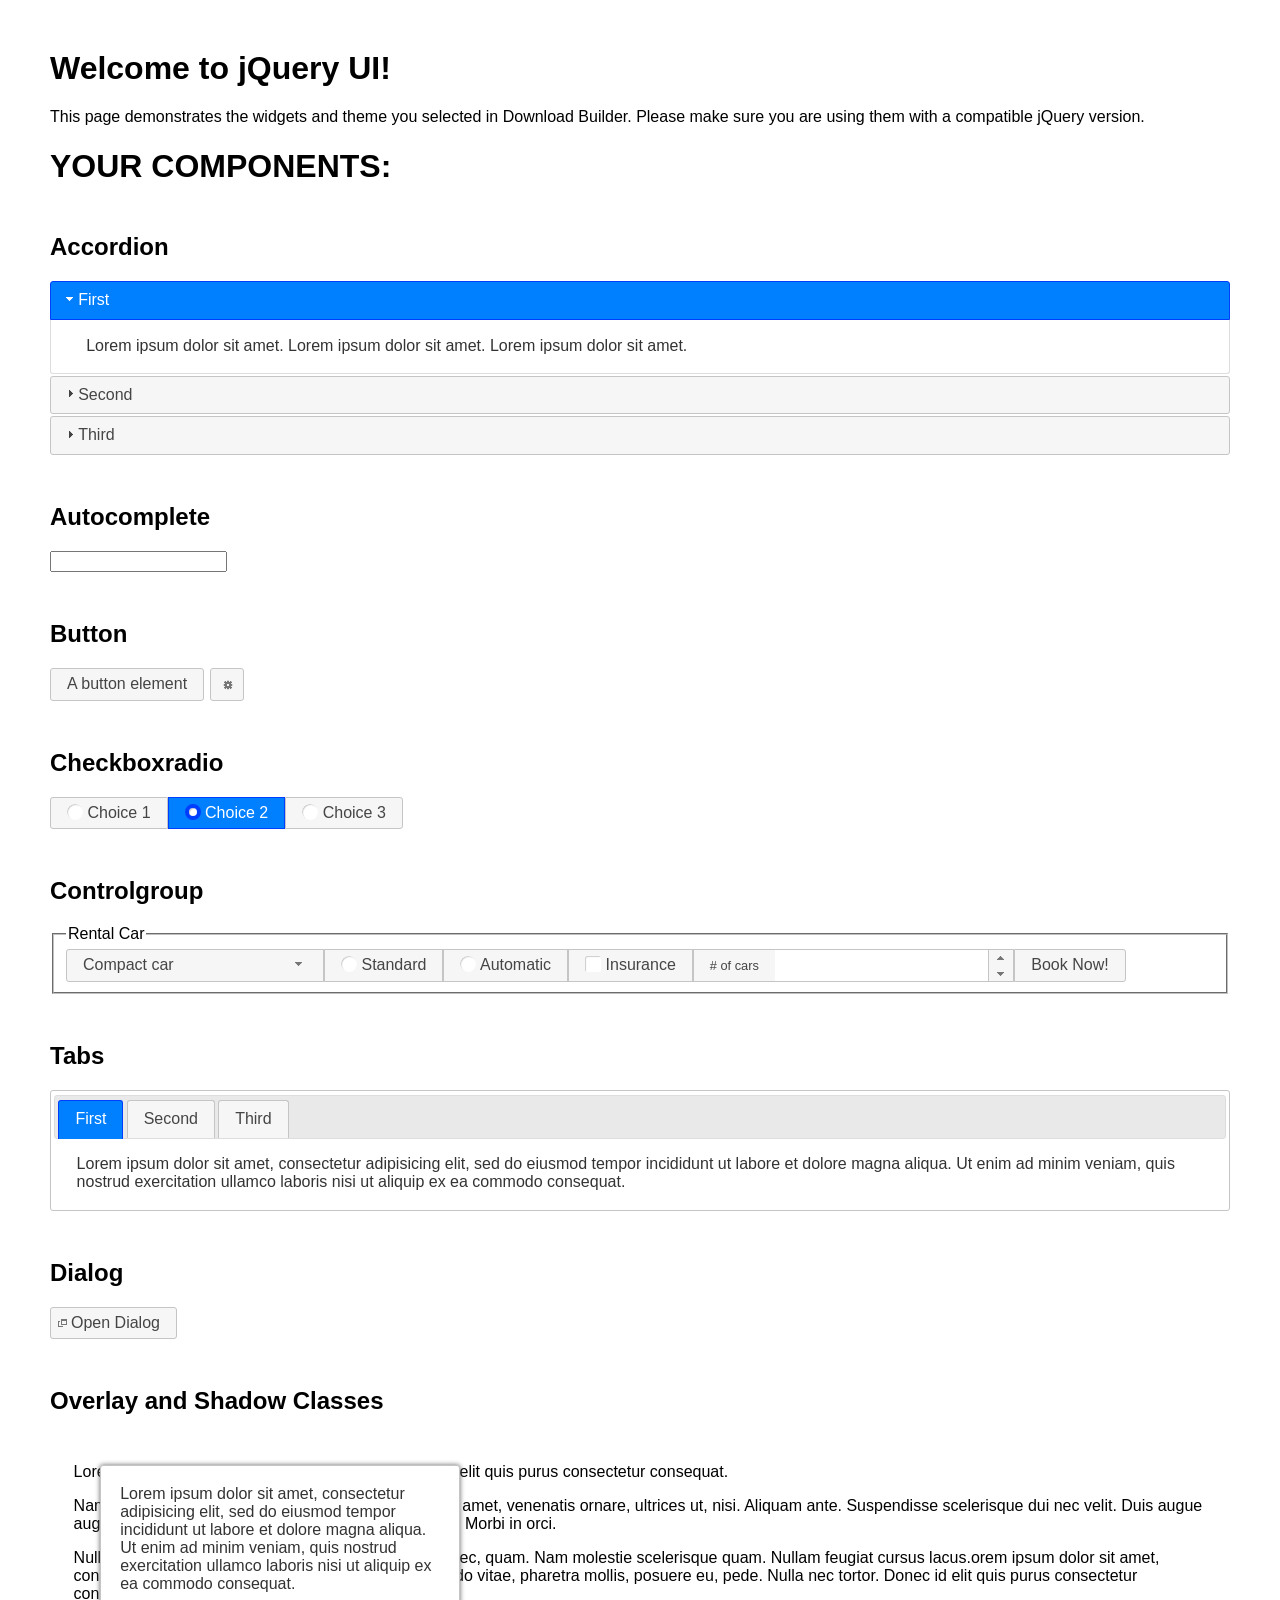
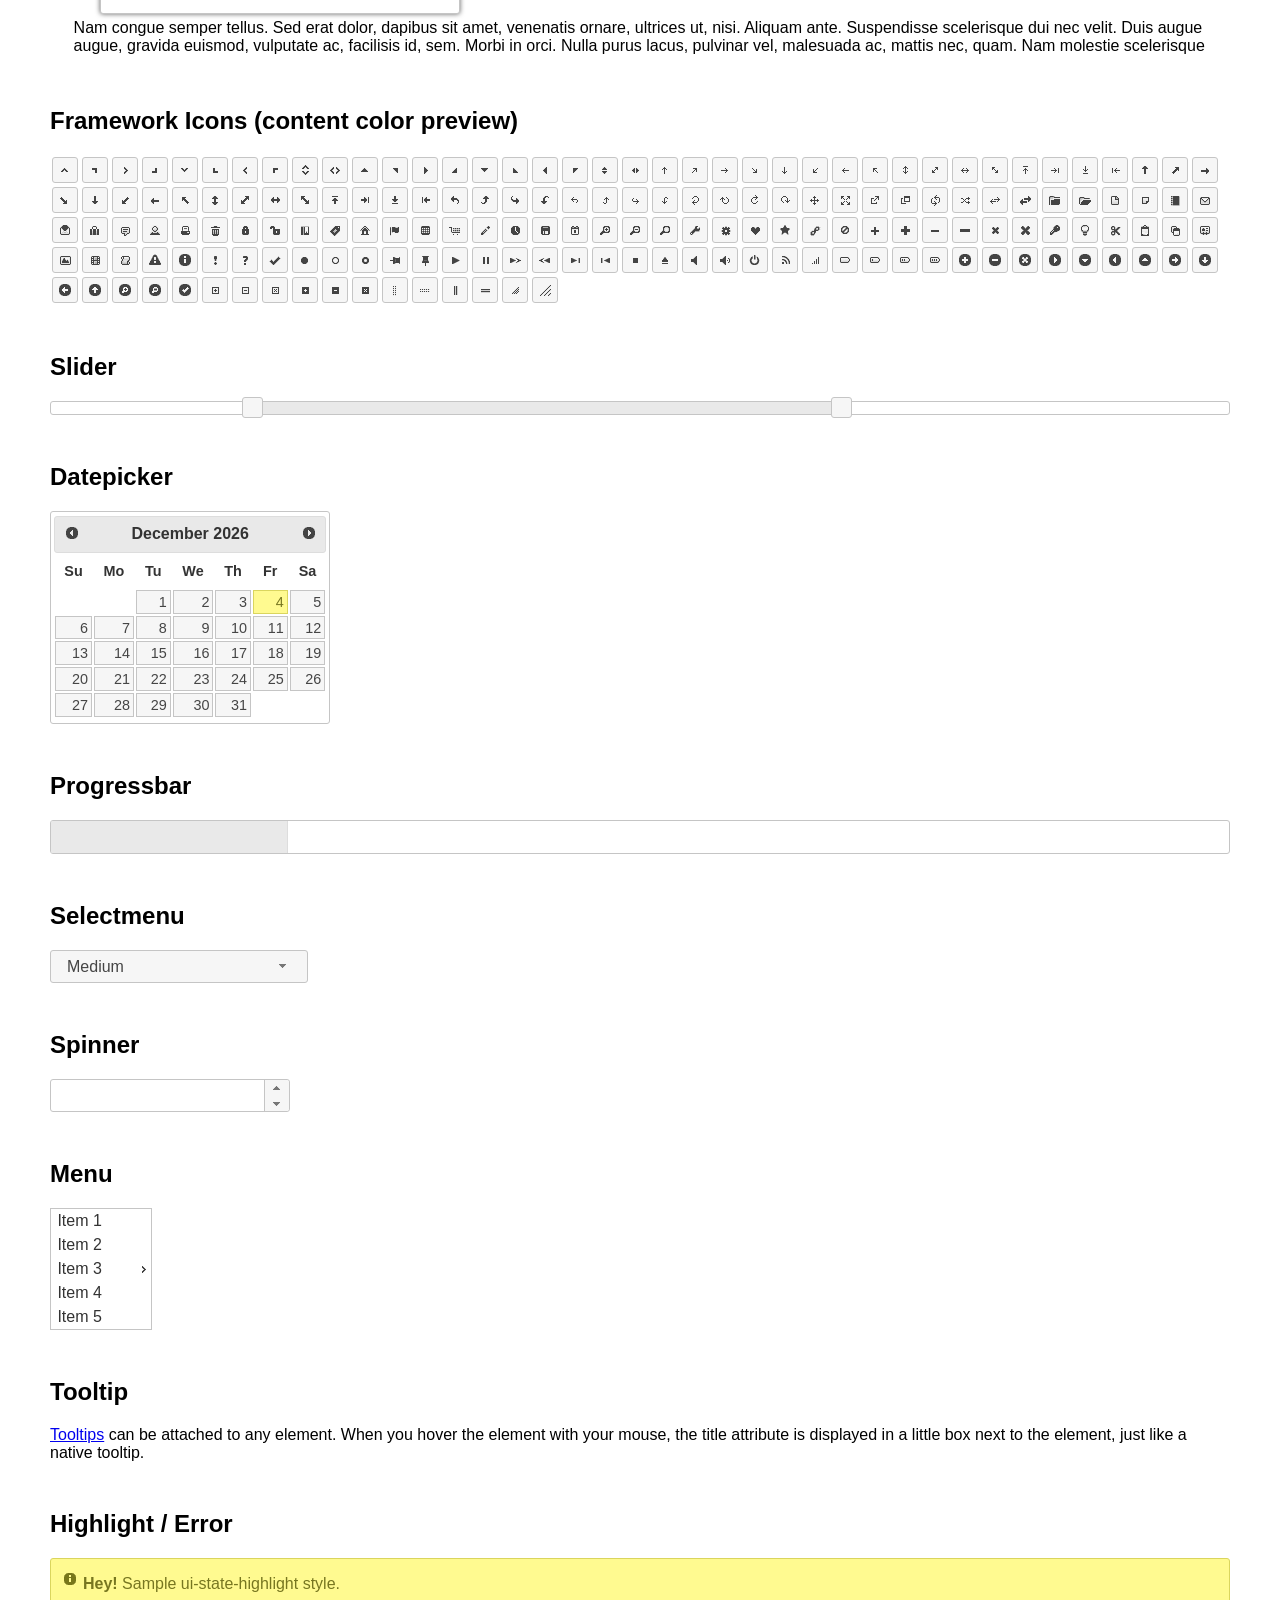
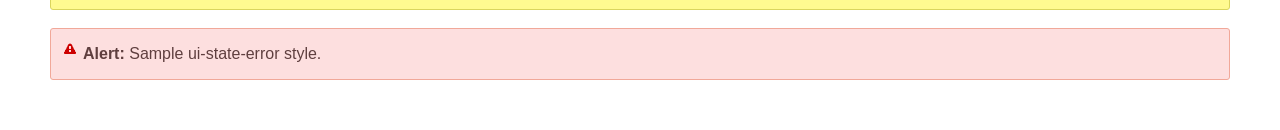
<file: app/static/vendor/jqueryui/index.html>
<!doctype html>
<html lang="us">
<head>
	<meta charset="utf-8">
	<title>jQuery UI Example Page</title>
	<link href="jquery-ui.css" rel="stylesheet">
	<style>
	body{
		font-family: "Trebuchet MS", sans-serif;
		margin: 50px;
	}
	.demoHeaders {
		margin-top: 2em;
	}
	#dialog-link {
		padding: .4em 1em .4em 20px;
		text-decoration: none;
		position: relative;
	}
	#dialog-link span.ui-icon {
		margin: 0 5px 0 0;
		position: absolute;
		left: .2em;
		top: 50%;
		margin-top: -8px;
	}
	#icons {
		margin: 0;
		padding: 0;
	}
	#icons li {
		margin: 2px;
		position: relative;
		padding: 4px 0;
		cursor: pointer;
		float: left;
		list-style: none;
	}
	#icons span.ui-icon {
		float: left;
		margin: 0 4px;
	}
	.fakewindowcontain .ui-widget-overlay {
		position: absolute;
	}
	select {
		width: 200px;
	}
	</style>
</head>
<body>

<h1>Welcome to jQuery UI!</h1>

<div class="ui-widget">
	<p>This page demonstrates the widgets and theme you selected in Download Builder. Please make sure you are using them with a compatible jQuery version.</p>
</div>

<h1>YOUR COMPONENTS:</h1>


<!-- Accordion -->
<h2 class="demoHeaders">Accordion</h2>
<div id="accordion">
	<h3>First</h3>
	<div>Lorem ipsum dolor sit amet. Lorem ipsum dolor sit amet. Lorem ipsum dolor sit amet.</div>
	<h3>Second</h3>
	<div>Phasellus mattis tincidunt nibh.</div>
	<h3>Third</h3>
	<div>Nam dui erat, auctor a, dignissim quis.</div>
</div>



<!-- Autocomplete -->
<h2 class="demoHeaders">Autocomplete</h2>
<div>
	<input id="autocomplete" title="type &quot;a&quot;">
</div>



<!-- Button -->
<h2 class="demoHeaders">Button</h2>
<button id="button">A button element</button>
<button id="button-icon">An icon-only button</button>



<!-- Checkboxradio -->
<h2 class="demoHeaders">Checkboxradio</h2>
<form style="margin-top: 1em;">
	<div id="radioset">
		<input type="radio" id="radio1" name="radio"><label for="radio1">Choice 1</label>
		<input type="radio" id="radio2" name="radio" checked="checked"><label for="radio2">Choice 2</label>
		<input type="radio" id="radio3" name="radio"><label for="radio3">Choice 3</label>
	</div>
</form>



<!-- Controlgroup -->
<h2 class="demoHeaders">Controlgroup</h2>
<fieldset>
	<legend>Rental Car</legend>
	<div id="controlgroup">
		<select id="car-type">
			<option>Compact car</option>
			<option>Midsize car</option>
			<option>Full size car</option>
			<option>SUV</option>
			<option>Luxury</option>
			<option>Truck</option>
			<option>Van</option>
		</select>
		<label for="transmission-standard">Standard</label>
		<input type="radio" name="transmission" id="transmission-standard">
		<label for="transmission-automatic">Automatic</label>
		<input type="radio" name="transmission" id="transmission-automatic">
		<label for="insurance">Insurance</label>
		<input type="checkbox" name="insurance" id="insurance">
		<label for="horizontal-spinner" class="ui-controlgroup-label"># of cars</label>
		<input id="horizontal-spinner" class="ui-spinner-input">
		<button>Book Now!</button>
	</div>
</fieldset>



<!-- Tabs -->
<h2 class="demoHeaders">Tabs</h2>
<div id="tabs">
	<ul>
		<li><a href="#tabs-1">First</a></li>
		<li><a href="#tabs-2">Second</a></li>
		<li><a href="#tabs-3">Third</a></li>
	</ul>
	<div id="tabs-1">Lorem ipsum dolor sit amet, consectetur adipisicing elit, sed do eiusmod tempor incididunt ut labore et dolore magna aliqua. Ut enim ad minim veniam, quis nostrud exercitation ullamco laboris nisi ut aliquip ex ea commodo consequat.</div>
	<div id="tabs-2">Phasellus mattis tincidunt nibh. Cras orci urna, blandit id, pretium vel, aliquet ornare, felis. Maecenas scelerisque sem non nisl. Fusce sed lorem in enim dictum bibendum.</div>
	<div id="tabs-3">Nam dui erat, auctor a, dignissim quis, sollicitudin eu, felis. Pellentesque nisi urna, interdum eget, sagittis et, consequat vestibulum, lacus. Mauris porttitor ullamcorper augue.</div>
</div>



<h2 class="demoHeaders">Dialog</h2>
<p>
	<button id="dialog-link" class="ui-button ui-corner-all ui-widget">
		<span class="ui-icon ui-icon-newwin"></span>Open Dialog
	</button>
</p>

<h2 class="demoHeaders">Overlay and Shadow Classes</h2>
<div style="position: relative; width: 96%; height: 200px; padding:1% 2%; overflow:hidden;" class="fakewindowcontain">
	<p>Lorem ipsum dolor sit amet,  Nulla nec tortor. Donec id elit quis purus consectetur consequat. </p><p>Nam congue semper tellus. Sed erat dolor, dapibus sit amet, venenatis ornare, ultrices ut, nisi. Aliquam ante. Suspendisse scelerisque dui nec velit. Duis augue augue, gravida euismod, vulputate ac, facilisis id, sem. Morbi in orci. </p><p>Nulla purus lacus, pulvinar vel, malesuada ac, mattis nec, quam. Nam molestie scelerisque quam. Nullam feugiat cursus lacus.orem ipsum dolor sit amet, consectetur adipiscing elit. Donec libero risus, commodo vitae, pharetra mollis, posuere eu, pede. Nulla nec tortor. Donec id elit quis purus consectetur consequat. </p><p>Nam congue semper tellus. Sed erat dolor, dapibus sit amet, venenatis ornare, ultrices ut, nisi. Aliquam ante. Suspendisse scelerisque dui nec velit. Duis augue augue, gravida euismod, vulputate ac, facilisis id, sem. Morbi in orci. Nulla purus lacus, pulvinar vel, malesuada ac, mattis nec, quam. Nam molestie scelerisque quam. </p><p>Nullam feugiat cursus lacus.orem ipsum dolor sit amet, consectetur adipiscing elit. Donec libero risus, commodo vitae, pharetra mollis, posuere eu, pede. Nulla nec tortor. Donec id elit quis purus consectetur consequat. Nam congue semper tellus. Sed erat dolor, dapibus sit amet, venenatis ornare, ultrices ut, nisi. Aliquam ante. </p><p>Suspendisse scelerisque dui nec velit. Duis augue augue, gravida euismod, vulputate ac, facilisis id, sem. Morbi in orci. Nulla purus lacus, pulvinar vel, malesuada ac, mattis nec, quam. Nam molestie scelerisque quam. Nullam feugiat cursus lacus.orem ipsum dolor sit amet, consectetur adipiscing elit. Donec libero risus, commodo vitae, pharetra mollis, posuere eu, pede. Nulla nec tortor. Donec id elit quis purus consectetur consequat. Nam congue semper tellus. Sed erat dolor, dapibus sit amet, venenatis ornare, ultrices ut, nisi. </p>

	<!-- ui-dialog -->
	<div class="ui-widget-overlay ui-front"></div>
	<div style="position: absolute; width: 320px; left: 50px; top: 30px; padding: 1.2em" class="ui-widget ui-front ui-widget-content ui-corner-all ui-widget-shadow">
		Lorem ipsum dolor sit amet, consectetur adipisicing elit, sed do eiusmod tempor incididunt ut labore et dolore magna aliqua. Ut enim ad minim veniam, quis nostrud exercitation ullamco laboris nisi ut aliquip ex ea commodo consequat.
	</div>

</div>

<!-- ui-dialog -->
<div id="dialog" title="Dialog Title">
	<p>Lorem ipsum dolor sit amet, consectetur adipisicing elit, sed do eiusmod tempor incididunt ut labore et dolore magna aliqua. Ut enim ad minim veniam, quis nostrud exercitation ullamco laboris nisi ut aliquip ex ea commodo consequat.</p>
</div>



<h2 class="demoHeaders">Framework Icons (content color preview)</h2>
<ul id="icons" class="ui-widget ui-helper-clearfix">
	<li class="ui-state-default ui-corner-all" title=".ui-icon-caret-1-n"><span class="ui-icon ui-icon-caret-1-n"></span></li>
	<li class="ui-state-default ui-corner-all" title=".ui-icon-caret-1-ne"><span class="ui-icon ui-icon-caret-1-ne"></span></li>
	<li class="ui-state-default ui-corner-all" title=".ui-icon-caret-1-e"><span class="ui-icon ui-icon-caret-1-e"></span></li>
	<li class="ui-state-default ui-corner-all" title=".ui-icon-caret-1-se"><span class="ui-icon ui-icon-caret-1-se"></span></li>
	<li class="ui-state-default ui-corner-all" title=".ui-icon-caret-1-s"><span class="ui-icon ui-icon-caret-1-s"></span></li>
	<li class="ui-state-default ui-corner-all" title=".ui-icon-caret-1-sw"><span class="ui-icon ui-icon-caret-1-sw"></span></li>
	<li class="ui-state-default ui-corner-all" title=".ui-icon-caret-1-w"><span class="ui-icon ui-icon-caret-1-w"></span></li>
	<li class="ui-state-default ui-corner-all" title=".ui-icon-caret-1-nw"><span class="ui-icon ui-icon-caret-1-nw"></span></li>
	<li class="ui-state-default ui-corner-all" title=".ui-icon-caret-2-n-s"><span class="ui-icon ui-icon-caret-2-n-s"></span></li>
	<li class="ui-state-default ui-corner-all" title=".ui-icon-caret-2-e-w"><span class="ui-icon ui-icon-caret-2-e-w"></span></li>
	<li class="ui-state-default ui-corner-all" title=".ui-icon-triangle-1-n"><span class="ui-icon ui-icon-triangle-1-n"></span></li>
	<li class="ui-state-default ui-corner-all" title=".ui-icon-triangle-1-ne"><span class="ui-icon ui-icon-triangle-1-ne"></span></li>
	<li class="ui-state-default ui-corner-all" title=".ui-icon-triangle-1-e"><span class="ui-icon ui-icon-triangle-1-e"></span></li>
	<li class="ui-state-default ui-corner-all" title=".ui-icon-triangle-1-se"><span class="ui-icon ui-icon-triangle-1-se"></span></li>
	<li class="ui-state-default ui-corner-all" title=".ui-icon-triangle-1-s"><span class="ui-icon ui-icon-triangle-1-s"></span></li>
	<li class="ui-state-default ui-corner-all" title=".ui-icon-triangle-1-sw"><span class="ui-icon ui-icon-triangle-1-sw"></span></li>
	<li class="ui-state-default ui-corner-all" title=".ui-icon-triangle-1-w"><span class="ui-icon ui-icon-triangle-1-w"></span></li>
	<li class="ui-state-default ui-corner-all" title=".ui-icon-triangle-1-nw"><span class="ui-icon ui-icon-triangle-1-nw"></span></li>
	<li class="ui-state-default ui-corner-all" title=".ui-icon-triangle-2-n-s"><span class="ui-icon ui-icon-triangle-2-n-s"></span></li>
	<li class="ui-state-default ui-corner-all" title=".ui-icon-triangle-2-e-w"><span class="ui-icon ui-icon-triangle-2-e-w"></span></li>
	<li class="ui-state-default ui-corner-all" title=".ui-icon-arrow-1-n"><span class="ui-icon ui-icon-arrow-1-n"></span></li>
	<li class="ui-state-default ui-corner-all" title=".ui-icon-arrow-1-ne"><span class="ui-icon ui-icon-arrow-1-ne"></span></li>
	<li class="ui-state-default ui-corner-all" title=".ui-icon-arrow-1-e"><span class="ui-icon ui-icon-arrow-1-e"></span></li>
	<li class="ui-state-default ui-corner-all" title=".ui-icon-arrow-1-se"><span class="ui-icon ui-icon-arrow-1-se"></span></li>
	<li class="ui-state-default ui-corner-all" title=".ui-icon-arrow-1-s"><span class="ui-icon ui-icon-arrow-1-s"></span></li>
	<li class="ui-state-default ui-corner-all" title=".ui-icon-arrow-1-sw"><span class="ui-icon ui-icon-arrow-1-sw"></span></li>
	<li class="ui-state-default ui-corner-all" title=".ui-icon-arrow-1-w"><span class="ui-icon ui-icon-arrow-1-w"></span></li>
	<li class="ui-state-default ui-corner-all" title=".ui-icon-arrow-1-nw"><span class="ui-icon ui-icon-arrow-1-nw"></span></li>
	<li class="ui-state-default ui-corner-all" title=".ui-icon-arrow-2-n-s"><span class="ui-icon ui-icon-arrow-2-n-s"></span></li>
	<li class="ui-state-default ui-corner-all" title=".ui-icon-arrow-2-ne-sw"><span class="ui-icon ui-icon-arrow-2-ne-sw"></span></li>
	<li class="ui-state-default ui-corner-all" title=".ui-icon-arrow-2-e-w"><span class="ui-icon ui-icon-arrow-2-e-w"></span></li>
	<li class="ui-state-default ui-corner-all" title=".ui-icon-arrow-2-se-nw"><span class="ui-icon ui-icon-arrow-2-se-nw"></span></li>
	<li class="ui-state-default ui-corner-all" title=".ui-icon-arrowstop-1-n"><span class="ui-icon ui-icon-arrowstop-1-n"></span></li>
	<li class="ui-state-default ui-corner-all" title=".ui-icon-arrowstop-1-e"><span class="ui-icon ui-icon-arrowstop-1-e"></span></li>
	<li class="ui-state-default ui-corner-all" title=".ui-icon-arrowstop-1-s"><span class="ui-icon ui-icon-arrowstop-1-s"></span></li>
	<li class="ui-state-default ui-corner-all" title=".ui-icon-arrowstop-1-w"><span class="ui-icon ui-icon-arrowstop-1-w"></span></li>
	<li class="ui-state-default ui-corner-all" title=".ui-icon-arrowthick-1-n"><span class="ui-icon ui-icon-arrowthick-1-n"></span></li>
	<li class="ui-state-default ui-corner-all" title=".ui-icon-arrowthick-1-ne"><span class="ui-icon ui-icon-arrowthick-1-ne"></span></li>
	<li class="ui-state-default ui-corner-all" title=".ui-icon-arrowthick-1-e"><span class="ui-icon ui-icon-arrowthick-1-e"></span></li>
	<li class="ui-state-default ui-corner-all" title=".ui-icon-arrowthick-1-se"><span class="ui-icon ui-icon-arrowthick-1-se"></span></li>
	<li class="ui-state-default ui-corner-all" title=".ui-icon-arrowthick-1-s"><span class="ui-icon ui-icon-arrowthick-1-s"></span></li>
	<li class="ui-state-default ui-corner-all" title=".ui-icon-arrowthick-1-sw"><span class="ui-icon ui-icon-arrowthick-1-sw"></span></li>
	<li class="ui-state-default ui-corner-all" title=".ui-icon-arrowthick-1-w"><span class="ui-icon ui-icon-arrowthick-1-w"></span></li>
	<li class="ui-state-default ui-corner-all" title=".ui-icon-arrowthick-1-nw"><span class="ui-icon ui-icon-arrowthick-1-nw"></span></li>
	<li class="ui-state-default ui-corner-all" title=".ui-icon-arrowthick-2-n-s"><span class="ui-icon ui-icon-arrowthick-2-n-s"></span></li>
	<li class="ui-state-default ui-corner-all" title=".ui-icon-arrowthick-2-ne-sw"><span class="ui-icon ui-icon-arrowthick-2-ne-sw"></span></li>
	<li class="ui-state-default ui-corner-all" title=".ui-icon-arrowthick-2-e-w"><span class="ui-icon ui-icon-arrowthick-2-e-w"></span></li>
	<li class="ui-state-default ui-corner-all" title=".ui-icon-arrowthick-2-se-nw"><span class="ui-icon ui-icon-arrowthick-2-se-nw"></span></li>
	<li class="ui-state-default ui-corner-all" title=".ui-icon-arrowthickstop-1-n"><span class="ui-icon ui-icon-arrowthickstop-1-n"></span></li>
	<li class="ui-state-default ui-corner-all" title=".ui-icon-arrowthickstop-1-e"><span class="ui-icon ui-icon-arrowthickstop-1-e"></span></li>
	<li class="ui-state-default ui-corner-all" title=".ui-icon-arrowthickstop-1-s"><span class="ui-icon ui-icon-arrowthickstop-1-s"></span></li>
	<li class="ui-state-default ui-corner-all" title=".ui-icon-arrowthickstop-1-w"><span class="ui-icon ui-icon-arrowthickstop-1-w"></span></li>
	<li class="ui-state-default ui-corner-all" title=".ui-icon-arrowreturnthick-1-w"><span class="ui-icon ui-icon-arrowreturnthick-1-w"></span></li>
	<li class="ui-state-default ui-corner-all" title=".ui-icon-arrowreturnthick-1-n"><span class="ui-icon ui-icon-arrowreturnthick-1-n"></span></li>
	<li class="ui-state-default ui-corner-all" title=".ui-icon-arrowreturnthick-1-e"><span class="ui-icon ui-icon-arrowreturnthick-1-e"></span></li>
	<li class="ui-state-default ui-corner-all" title=".ui-icon-arrowreturnthick-1-s"><span class="ui-icon ui-icon-arrowreturnthick-1-s"></span></li>
	<li class="ui-state-default ui-corner-all" title=".ui-icon-arrowreturn-1-w"><span class="ui-icon ui-icon-arrowreturn-1-w"></span></li>
	<li class="ui-state-default ui-corner-all" title=".ui-icon-arrowreturn-1-n"><span class="ui-icon ui-icon-arrowreturn-1-n"></span></li>
	<li class="ui-state-default ui-corner-all" title=".ui-icon-arrowreturn-1-e"><span class="ui-icon ui-icon-arrowreturn-1-e"></span></li>
	<li class="ui-state-default ui-corner-all" title=".ui-icon-arrowreturn-1-s"><span class="ui-icon ui-icon-arrowreturn-1-s"></span></li>
	<li class="ui-state-default ui-corner-all" title=".ui-icon-arrowrefresh-1-w"><span class="ui-icon ui-icon-arrowrefresh-1-w"></span></li>
	<li class="ui-state-default ui-corner-all" title=".ui-icon-arrowrefresh-1-n"><span class="ui-icon ui-icon-arrowrefresh-1-n"></span></li>
	<li class="ui-state-default ui-corner-all" title=".ui-icon-arrowrefresh-1-e"><span class="ui-icon ui-icon-arrowrefresh-1-e"></span></li>
	<li class="ui-state-default ui-corner-all" title=".ui-icon-arrowrefresh-1-s"><span class="ui-icon ui-icon-arrowrefresh-1-s"></span></li>
	<li class="ui-state-default ui-corner-all" title=".ui-icon-arrow-4"><span class="ui-icon ui-icon-arrow-4"></span></li>
	<li class="ui-state-default ui-corner-all" title=".ui-icon-arrow-4-diag"><span class="ui-icon ui-icon-arrow-4-diag"></span></li>
	<li class="ui-state-default ui-corner-all" title=".ui-icon-extlink"><span class="ui-icon ui-icon-extlink"></span></li>
	<li class="ui-state-default ui-corner-all" title=".ui-icon-newwin"><span class="ui-icon ui-icon-newwin"></span></li>
	<li class="ui-state-default ui-corner-all" title=".ui-icon-refresh"><span class="ui-icon ui-icon-refresh"></span></li>
	<li class="ui-state-default ui-corner-all" title=".ui-icon-shuffle"><span class="ui-icon ui-icon-shuffle"></span></li>
	<li class="ui-state-default ui-corner-all" title=".ui-icon-transfer-e-w"><span class="ui-icon ui-icon-transfer-e-w"></span></li>
	<li class="ui-state-default ui-corner-all" title=".ui-icon-transferthick-e-w"><span class="ui-icon ui-icon-transferthick-e-w"></span></li>
	<li class="ui-state-default ui-corner-all" title=".ui-icon-folder-collapsed"><span class="ui-icon ui-icon-folder-collapsed"></span></li>
	<li class="ui-state-default ui-corner-all" title=".ui-icon-folder-open"><span class="ui-icon ui-icon-folder-open"></span></li>
	<li class="ui-state-default ui-corner-all" title=".ui-icon-document"><span class="ui-icon ui-icon-document"></span></li>
	<li class="ui-state-default ui-corner-all" title=".ui-icon-document-b"><span class="ui-icon ui-icon-document-b"></span></li>
	<li class="ui-state-default ui-corner-all" title=".ui-icon-note"><span class="ui-icon ui-icon-note"></span></li>
	<li class="ui-state-default ui-corner-all" title=".ui-icon-mail-closed"><span class="ui-icon ui-icon-mail-closed"></span></li>
	<li class="ui-state-default ui-corner-all" title=".ui-icon-mail-open"><span class="ui-icon ui-icon-mail-open"></span></li>
	<li class="ui-state-default ui-corner-all" title=".ui-icon-suitcase"><span class="ui-icon ui-icon-suitcase"></span></li>
	<li class="ui-state-default ui-corner-all" title=".ui-icon-comment"><span class="ui-icon ui-icon-comment"></span></li>
	<li class="ui-state-default ui-corner-all" title=".ui-icon-person"><span class="ui-icon ui-icon-person"></span></li>
	<li class="ui-state-default ui-corner-all" title=".ui-icon-print"><span class="ui-icon ui-icon-print"></span></li>
	<li class="ui-state-default ui-corner-all" title=".ui-icon-trash"><span class="ui-icon ui-icon-trash"></span></li>
	<li class="ui-state-default ui-corner-all" title=".ui-icon-locked"><span class="ui-icon ui-icon-locked"></span></li>
	<li class="ui-state-default ui-corner-all" title=".ui-icon-unlocked"><span class="ui-icon ui-icon-unlocked"></span></li>
	<li class="ui-state-default ui-corner-all" title=".ui-icon-bookmark"><span class="ui-icon ui-icon-bookmark"></span></li>
	<li class="ui-state-default ui-corner-all" title=".ui-icon-tag"><span class="ui-icon ui-icon-tag"></span></li>
	<li class="ui-state-default ui-corner-all" title=".ui-icon-home"><span class="ui-icon ui-icon-home"></span></li>
	<li class="ui-state-default ui-corner-all" title=".ui-icon-flag"><span class="ui-icon ui-icon-flag"></span></li>
	<li class="ui-state-default ui-corner-all" title=".ui-icon-calculator"><span class="ui-icon ui-icon-calculator"></span></li>
	<li class="ui-state-default ui-corner-all" title=".ui-icon-cart"><span class="ui-icon ui-icon-cart"></span></li>
	<li class="ui-state-default ui-corner-all" title=".ui-icon-pencil"><span class="ui-icon ui-icon-pencil"></span></li>
	<li class="ui-state-default ui-corner-all" title=".ui-icon-clock"><span class="ui-icon ui-icon-clock"></span></li>
	<li class="ui-state-default ui-corner-all" title=".ui-icon-disk"><span class="ui-icon ui-icon-disk"></span></li>
	<li class="ui-state-default ui-corner-all" title=".ui-icon-calendar"><span class="ui-icon ui-icon-calendar"></span></li>
	<li class="ui-state-default ui-corner-all" title=".ui-icon-zoomin"><span class="ui-icon ui-icon-zoomin"></span></li>
	<li class="ui-state-default ui-corner-all" title=".ui-icon-zoomout"><span class="ui-icon ui-icon-zoomout"></span></li>
	<li class="ui-state-default ui-corner-all" title=".ui-icon-search"><span class="ui-icon ui-icon-search"></span></li>
	<li class="ui-state-default ui-corner-all" title=".ui-icon-wrench"><span class="ui-icon ui-icon-wrench"></span></li>
	<li class="ui-state-default ui-corner-all" title=".ui-icon-gear"><span class="ui-icon ui-icon-gear"></span></li>
	<li class="ui-state-default ui-corner-all" title=".ui-icon-heart"><span class="ui-icon ui-icon-heart"></span></li>
	<li class="ui-state-default ui-corner-all" title=".ui-icon-star"><span class="ui-icon ui-icon-star"></span></li>
	<li class="ui-state-default ui-corner-all" title=".ui-icon-link"><span class="ui-icon ui-icon-link"></span></li>
	<li class="ui-state-default ui-corner-all" title=".ui-icon-cancel"><span class="ui-icon ui-icon-cancel"></span></li>
	<li class="ui-state-default ui-corner-all" title=".ui-icon-plus"><span class="ui-icon ui-icon-plus"></span></li>
	<li class="ui-state-default ui-corner-all" title=".ui-icon-plusthick"><span class="ui-icon ui-icon-plusthick"></span></li>
	<li class="ui-state-default ui-corner-all" title=".ui-icon-minus"><span class="ui-icon ui-icon-minus"></span></li>
	<li class="ui-state-default ui-corner-all" title=".ui-icon-minusthick"><span class="ui-icon ui-icon-minusthick"></span></li>
	<li class="ui-state-default ui-corner-all" title=".ui-icon-close"><span class="ui-icon ui-icon-close"></span></li>
	<li class="ui-state-default ui-corner-all" title=".ui-icon-closethick"><span class="ui-icon ui-icon-closethick"></span></li>
	<li class="ui-state-default ui-corner-all" title=".ui-icon-key"><span class="ui-icon ui-icon-key"></span></li>
	<li class="ui-state-default ui-corner-all" title=".ui-icon-lightbulb"><span class="ui-icon ui-icon-lightbulb"></span></li>
	<li class="ui-state-default ui-corner-all" title=".ui-icon-scissors"><span class="ui-icon ui-icon-scissors"></span></li>
	<li class="ui-state-default ui-corner-all" title=".ui-icon-clipboard"><span class="ui-icon ui-icon-clipboard"></span></li>
	<li class="ui-state-default ui-corner-all" title=".ui-icon-copy"><span class="ui-icon ui-icon-copy"></span></li>
	<li class="ui-state-default ui-corner-all" title=".ui-icon-contact"><span class="ui-icon ui-icon-contact"></span></li>
	<li class="ui-state-default ui-corner-all" title=".ui-icon-image"><span class="ui-icon ui-icon-image"></span></li>
	<li class="ui-state-default ui-corner-all" title=".ui-icon-video"><span class="ui-icon ui-icon-video"></span></li>
	<li class="ui-state-default ui-corner-all" title=".ui-icon-script"><span class="ui-icon ui-icon-script"></span></li>
	<li class="ui-state-default ui-corner-all" title=".ui-icon-alert"><span class="ui-icon ui-icon-alert"></span></li>
	<li class="ui-state-default ui-corner-all" title=".ui-icon-info"><span class="ui-icon ui-icon-info"></span></li>
	<li class="ui-state-default ui-corner-all" title=".ui-icon-notice"><span class="ui-icon ui-icon-notice"></span></li>
	<li class="ui-state-default ui-corner-all" title=".ui-icon-help"><span class="ui-icon ui-icon-help"></span></li>
	<li class="ui-state-default ui-corner-all" title=".ui-icon-check"><span class="ui-icon ui-icon-check"></span></li>
	<li class="ui-state-default ui-corner-all" title=".ui-icon-bullet"><span class="ui-icon ui-icon-bullet"></span></li>
	<li class="ui-state-default ui-corner-all" title=".ui-icon-radio-off"><span class="ui-icon ui-icon-radio-off"></span></li>
	<li class="ui-state-default ui-corner-all" title=".ui-icon-radio-on"><span class="ui-icon ui-icon-radio-on"></span></li>
	<li class="ui-state-default ui-corner-all" title=".ui-icon-pin-w"><span class="ui-icon ui-icon-pin-w"></span></li>
	<li class="ui-state-default ui-corner-all" title=".ui-icon-pin-s"><span class="ui-icon ui-icon-pin-s"></span></li>
	<li class="ui-state-default ui-corner-all" title=".ui-icon-play"><span class="ui-icon ui-icon-play"></span></li>
	<li class="ui-state-default ui-corner-all" title=".ui-icon-pause"><span class="ui-icon ui-icon-pause"></span></li>
	<li class="ui-state-default ui-corner-all" title=".ui-icon-seek-next"><span class="ui-icon ui-icon-seek-next"></span></li>
	<li class="ui-state-default ui-corner-all" title=".ui-icon-seek-prev"><span class="ui-icon ui-icon-seek-prev"></span></li>
	<li class="ui-state-default ui-corner-all" title=".ui-icon-seek-end"><span class="ui-icon ui-icon-seek-end"></span></li>
	<li class="ui-state-default ui-corner-all" title=".ui-icon-seek-first"><span class="ui-icon ui-icon-seek-first"></span></li>
	<li class="ui-state-default ui-corner-all" title=".ui-icon-stop"><span class="ui-icon ui-icon-stop"></span></li>
	<li class="ui-state-default ui-corner-all" title=".ui-icon-eject"><span class="ui-icon ui-icon-eject"></span></li>
	<li class="ui-state-default ui-corner-all" title=".ui-icon-volume-off"><span class="ui-icon ui-icon-volume-off"></span></li>
	<li class="ui-state-default ui-corner-all" title=".ui-icon-volume-on"><span class="ui-icon ui-icon-volume-on"></span></li>
	<li class="ui-state-default ui-corner-all" title=".ui-icon-power"><span class="ui-icon ui-icon-power"></span></li>
	<li class="ui-state-default ui-corner-all" title=".ui-icon-signal-diag"><span class="ui-icon ui-icon-signal-diag"></span></li>
	<li class="ui-state-default ui-corner-all" title=".ui-icon-signal"><span class="ui-icon ui-icon-signal"></span></li>
	<li class="ui-state-default ui-corner-all" title=".ui-icon-battery-0"><span class="ui-icon ui-icon-battery-0"></span></li>
	<li class="ui-state-default ui-corner-all" title=".ui-icon-battery-1"><span class="ui-icon ui-icon-battery-1"></span></li>
	<li class="ui-state-default ui-corner-all" title=".ui-icon-battery-2"><span class="ui-icon ui-icon-battery-2"></span></li>
	<li class="ui-state-default ui-corner-all" title=".ui-icon-battery-3"><span class="ui-icon ui-icon-battery-3"></span></li>
	<li class="ui-state-default ui-corner-all" title=".ui-icon-circle-plus"><span class="ui-icon ui-icon-circle-plus"></span></li>
	<li class="ui-state-default ui-corner-all" title=".ui-icon-circle-minus"><span class="ui-icon ui-icon-circle-minus"></span></li>
	<li class="ui-state-default ui-corner-all" title=".ui-icon-circle-close"><span class="ui-icon ui-icon-circle-close"></span></li>
	<li class="ui-state-default ui-corner-all" title=".ui-icon-circle-triangle-e"><span class="ui-icon ui-icon-circle-triangle-e"></span></li>
	<li class="ui-state-default ui-corner-all" title=".ui-icon-circle-triangle-s"><span class="ui-icon ui-icon-circle-triangle-s"></span></li>
	<li class="ui-state-default ui-corner-all" title=".ui-icon-circle-triangle-w"><span class="ui-icon ui-icon-circle-triangle-w"></span></li>
	<li class="ui-state-default ui-corner-all" title=".ui-icon-circle-triangle-n"><span class="ui-icon ui-icon-circle-triangle-n"></span></li>
	<li class="ui-state-default ui-corner-all" title=".ui-icon-circle-arrow-e"><span class="ui-icon ui-icon-circle-arrow-e"></span></li>
	<li class="ui-state-default ui-corner-all" title=".ui-icon-circle-arrow-s"><span class="ui-icon ui-icon-circle-arrow-s"></span></li>
	<li class="ui-state-default ui-corner-all" title=".ui-icon-circle-arrow-w"><span class="ui-icon ui-icon-circle-arrow-w"></span></li>
	<li class="ui-state-default ui-corner-all" title=".ui-icon-circle-arrow-n"><span class="ui-icon ui-icon-circle-arrow-n"></span></li>
	<li class="ui-state-default ui-corner-all" title=".ui-icon-circle-zoomin"><span class="ui-icon ui-icon-circle-zoomin"></span></li>
	<li class="ui-state-default ui-corner-all" title=".ui-icon-circle-zoomout"><span class="ui-icon ui-icon-circle-zoomout"></span></li>
	<li class="ui-state-default ui-corner-all" title=".ui-icon-circle-check"><span class="ui-icon ui-icon-circle-check"></span></li>
	<li class="ui-state-default ui-corner-all" title=".ui-icon-circlesmall-plus"><span class="ui-icon ui-icon-circlesmall-plus"></span></li>
	<li class="ui-state-default ui-corner-all" title=".ui-icon-circlesmall-minus"><span class="ui-icon ui-icon-circlesmall-minus"></span></li>
	<li class="ui-state-default ui-corner-all" title=".ui-icon-circlesmall-close"><span class="ui-icon ui-icon-circlesmall-close"></span></li>
	<li class="ui-state-default ui-corner-all" title=".ui-icon-squaresmall-plus"><span class="ui-icon ui-icon-squaresmall-plus"></span></li>
	<li class="ui-state-default ui-corner-all" title=".ui-icon-squaresmall-minus"><span class="ui-icon ui-icon-squaresmall-minus"></span></li>
	<li class="ui-state-default ui-corner-all" title=".ui-icon-squaresmall-close"><span class="ui-icon ui-icon-squaresmall-close"></span></li>
	<li class="ui-state-default ui-corner-all" title=".ui-icon-grip-dotted-vertical"><span class="ui-icon ui-icon-grip-dotted-vertical"></span></li>
	<li class="ui-state-default ui-corner-all" title=".ui-icon-grip-dotted-horizontal"><span class="ui-icon ui-icon-grip-dotted-horizontal"></span></li>
	<li class="ui-state-default ui-corner-all" title=".ui-icon-grip-solid-vertical"><span class="ui-icon ui-icon-grip-solid-vertical"></span></li>
	<li class="ui-state-default ui-corner-all" title=".ui-icon-grip-solid-horizontal"><span class="ui-icon ui-icon-grip-solid-horizontal"></span></li>
	<li class="ui-state-default ui-corner-all" title=".ui-icon-gripsmall-diagonal-se"><span class="ui-icon ui-icon-gripsmall-diagonal-se"></span></li>
	<li class="ui-state-default ui-corner-all" title=".ui-icon-grip-diagonal-se"><span class="ui-icon ui-icon-grip-diagonal-se"></span></li>
</ul>


<!-- Slider -->
<h2 class="demoHeaders">Slider</h2>
<div id="slider"></div>



<!-- Datepicker -->
<h2 class="demoHeaders">Datepicker</h2>
<div id="datepicker"></div>



<!-- Progressbar -->
<h2 class="demoHeaders">Progressbar</h2>
<div id="progressbar"></div>



<!-- Progressbar -->
<h2 class="demoHeaders">Selectmenu</h2>
<select id="selectmenu">
	<option>Slower</option>
	<option>Slow</option>
	<option selected="selected">Medium</option>
	<option>Fast</option>
	<option>Faster</option>
</select>



<!-- Spinner -->
<h2 class="demoHeaders">Spinner</h2>
<input id="spinner">



<!-- Menu -->
<h2 class="demoHeaders">Menu</h2>
<ul style="width:100px;" id="menu">
	<li><div>Item 1</div></li>
	<li><div>Item 2</div></li>
	<li><div>Item 3</div>
		<ul>
			<li><div>Item 3-1</div></li>
			<li><div>Item 3-2</div></li>
			<li><div>Item 3-3</div></li>
			<li><div>Item 3-4</div></li>
			<li><div>Item 3-5</div></li>
		</ul>
	</li>
	<li><div>Item 4</div></li>
	<li><div>Item 5</div></li>
</ul>



<!-- Tooltip -->
<h2 class="demoHeaders">Tooltip</h2>
<p id="tooltip">
	<a href="#" title="That&apos;s what this widget is">Tooltips</a> can be attached to any element. When you hover
the element with your mouse, the title attribute is displayed in a little box next to the element, just like a native tooltip.
</p>


<!-- Highlight / Error -->
<h2 class="demoHeaders">Highlight / Error</h2>
<div class="ui-widget">
	<div class="ui-state-highlight ui-corner-all" style="margin-top: 20px; padding: 0 .7em;">
		<p><span class="ui-icon ui-icon-info" style="float: left; margin-right: .3em;"></span>
		<strong>Hey!</strong> Sample ui-state-highlight style.</p>
	</div>
</div>
<br>
<div class="ui-widget">
	<div class="ui-state-error ui-corner-all" style="padding: 0 .7em;">
		<p><span class="ui-icon ui-icon-alert" style="float: left; margin-right: .3em;"></span>
		<strong>Alert:</strong> Sample ui-state-error style.</p>
	</div>
</div>

<script src="external/jquery/jquery.js"></script>
<script src="jquery-ui.js"></script>
<script>

$( "#accordion" ).accordion();



var availableTags = [
	"ActionScript",
	"AppleScript",
	"Asp",
	"BASIC",
	"C",
	"C++",
	"Clojure",
	"COBOL",
	"ColdFusion",
	"Erlang",
	"Fortran",
	"Groovy",
	"Haskell",
	"Java",
	"JavaScript",
	"Lisp",
	"Perl",
	"PHP",
	"Python",
	"Ruby",
	"Scala",
	"Scheme"
];
$( "#autocomplete" ).autocomplete({
	source: availableTags
});



$( "#button" ).button();
$( "#button-icon" ).button({
	icon: "ui-icon-gear",
	showLabel: false
});



$( "#radioset" ).buttonset();



$( "#controlgroup" ).controlgroup();



$( "#tabs" ).tabs();



$( "#dialog" ).dialog({
	autoOpen: false,
	width: 400,
	buttons: [
		{
			text: "Ok",
			click: function() {
				$( this ).dialog( "close" );
			}
		},
		{
			text: "Cancel",
			click: function() {
				$( this ).dialog( "close" );
			}
		}
	]
});

// Link to open the dialog
$( "#dialog-link" ).click(function( event ) {
	$( "#dialog" ).dialog( "open" );
	event.preventDefault();
});



$( "#datepicker" ).datepicker({
	inline: true
});



$( "#slider" ).slider({
	range: true,
	values: [ 17, 67 ]
});



$( "#progressbar" ).progressbar({
	value: 20
});



$( "#spinner" ).spinner();



$( "#menu" ).menu();



$( "#tooltip" ).tooltip();



$( "#selectmenu" ).selectmenu();


// Hover states on the static widgets
$( "#dialog-link, #icons li" ).hover(
	function() {
		$( this ).addClass( "ui-state-hover" );
	},
	function() {
		$( this ).removeClass( "ui-state-hover" );
	}
);
</script>
</body>
</html>
</file>
